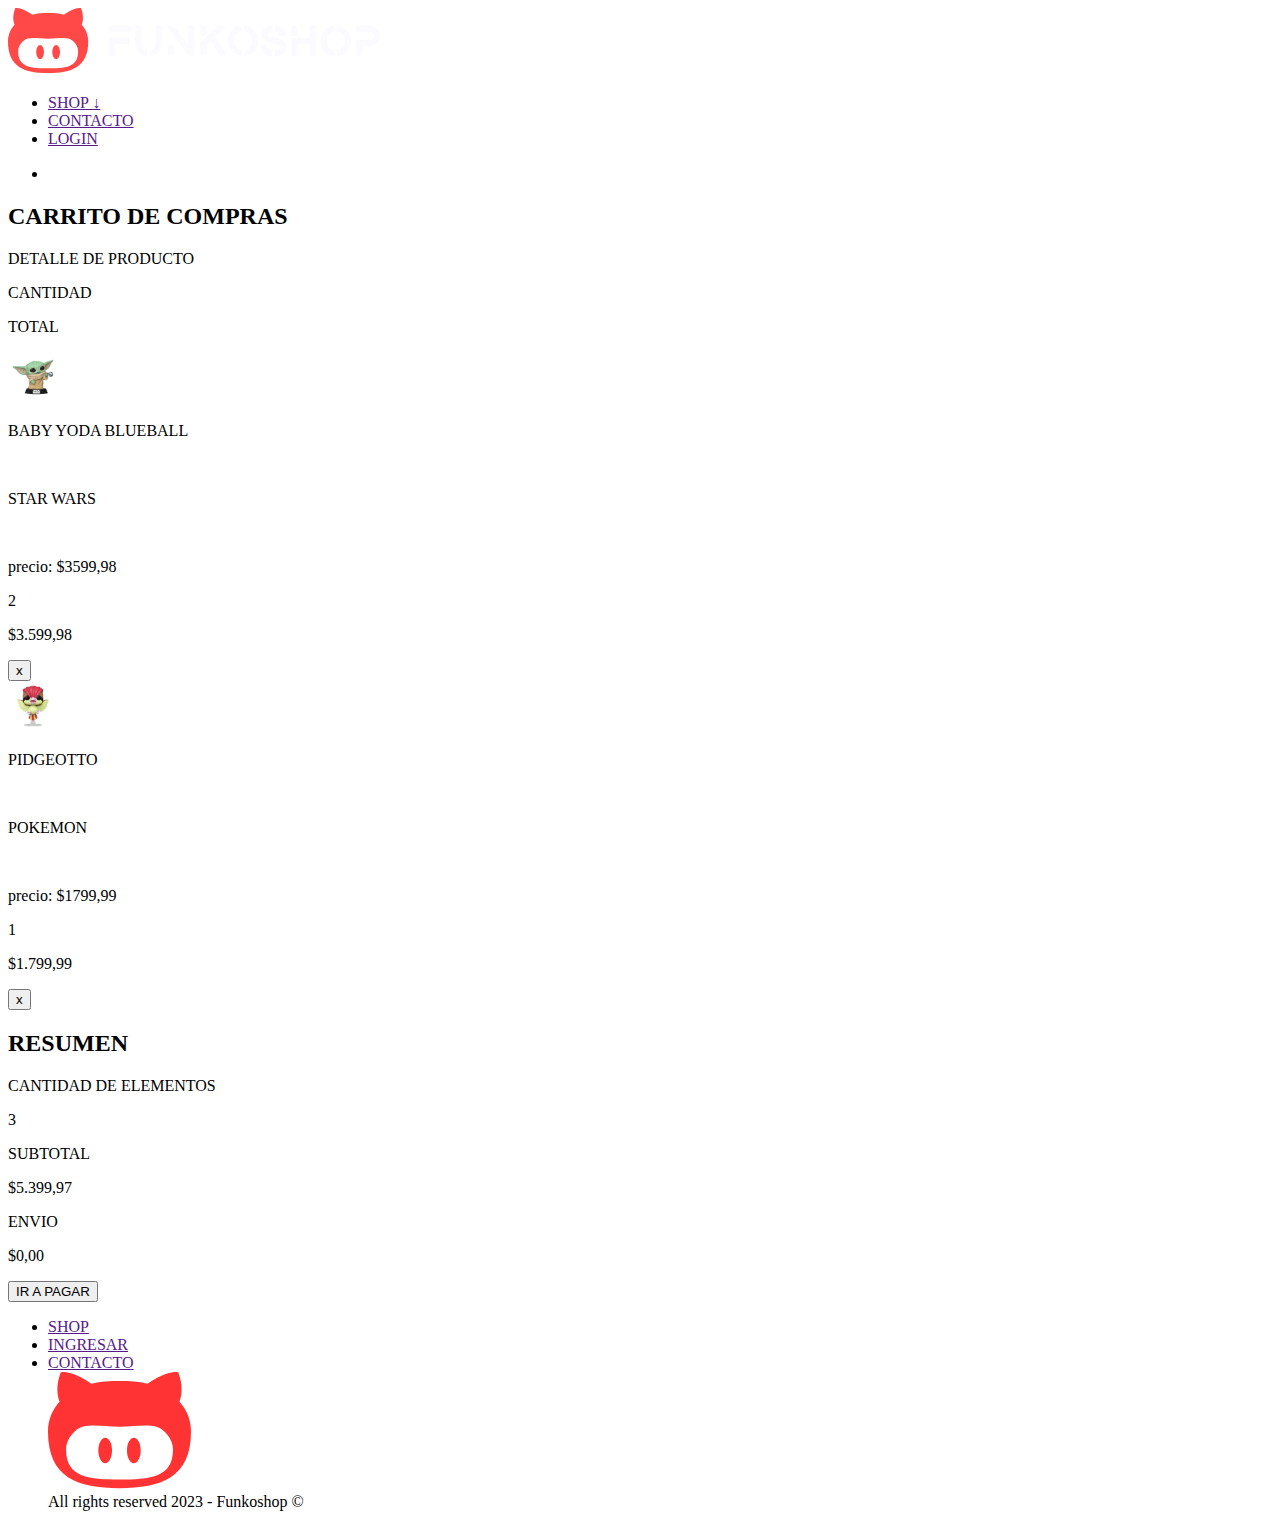
<file: carrito/carrito.html>
<!DOCTYPE html>
<html lang="en">
<head>
    <meta charset="UTF-8">
    <meta name="viewport" content="width=device-width, initial-scale=1.0">
    <link href="https://cdn.jsdelivr.net/npm/bootstrap@5.3.2/dist/css/bootstrap.min.css" rel="stylesheet"
                integrity="sha384-T3c6CoIi6uLrA9TneNEoa7RxnatzjcDSCmG1MXxSR1GAsXEV/Dwwykc2MPK8M2HN" crossorigin="anonymous">

    <title>Carrito</title>
</head>
<body>
    <header>
        <nav>
            <a href="">
                <img src="../img/branding/logo_light_horizontal.svg" alt="Isologotipo de la marca Funko"/>
            </a>
            <ul>
                <li>
                    <a href="">SHOP ↓</a>
                </li>
                <li>
                    <a href="">CONTACTO</a>
                </li>
                <li>
                    <a href="">LOGIN</a>
                </li>
                <li>
                    <a href="">
                        <img src="../img/icons/cart-icon.svg" alt="icono de carrito"/>
                    </a>
                </li>
            </ul>
        </nav>
    </header>
        <main>
            <h2>CARRITO DE COMPRAS</h2>
             
            <div class="container">
                <div class="row">
                    <div class="col">
                        <p>DETALLE DE PRODUCTO</p>
                    </div>
                    <div class="col">
                        <p>CANTIDAD</p>
                    </div>
                    <div class="col">
                        <p>TOTAL</p>
                    </div>
                </div>
            </div>
            <div class="container">
                <div class="row">
                    <div class="col">
                        <img src="../img/star-wars/baby-yoda-1.webp" width="50" height="50"/>
                        <p>BABY YODA BLUEBALL</p><br>
                        <p>STAR WARS</p><br>
                        <p>precio: $3599,98</p>
                    </div>
                    <div class="col">
                        <p>2</p>
                    </div>
                    <div class="col">
                        <p>$3.599,98</p>
                    </div>
                    <div class="col">
                        <button>x</button>
                    </div>
                </div>
            </div>
            <div class="container">
                <div class="row">
                    <div class="col">
                        <img src="../img/pokemon/pidgeotto-1.webp" width="50" height="50" />
                        <p>PIDGEOTTO</p><br>
                        <p>POKEMON</p><br>
                        <p>precio: $1799,99</p>
                    </div>
                    <div class="col">
                        <p>1</p>
                    </div>
                    <div class="col">
                        <p>$1.799,99</p>
                    </div>
                    <div class="col">
                        <button>x</button>
                    </div>
                </div>
            </div>

            <h2>RESUMEN</h2>
                <div class="container">
                    <div class="row">
                        <div class="col">
                            <p>CANTIDAD DE ELEMENTOS</p>
                        </div>
                        <div class="col">
                            <p>3</p>
                        </div>
                    </div>

                    <div class="row">
                        <div class="col">
                            <p>SUBTOTAL</p>
                        </div>
                        <div class="col">
                            <p>$5.399,97</p>
                         </div>
                    </div>
                        
                    <div class="row">
                        <div class="col">
                            <p>ENVIO</p>
                        </div>
                        <div class="col">
                            <p>$0,00</p>
                        </div>
                    </div>   
                </div>

            <button>IR A PAGAR</button>

        </main>

        <footer>
            <ul>
                <li>
                    <a href="">SHOP</a>
                </li>
                <li>
                    <a href="">INGRESAR</a>
                </li>
                <li>
                    <a href="">CONTACTO</a>
                </li>

                <a href="">
                    <img src="../img/branding/isotype.svg" alt="Isologotipo de la marca Funko" />
                </a>

                <div>
                    <a>All rights reserved 2023 - Funkoshop &copy;</a>
                </div>

        </footer>
        <script src="https://cdn.jsdelivr.net/npm/bootstrap@5.3.2/dist/js/bootstrap.bundle.min.js"
                integrity="sha384-C6RzsynM9kWDrMNeT87bh95OGNyZPhcTNXj1NW7RuBCsyN/o0jlpcV8Qyq46cDfL" crossorigin="anonymous"></script>
</body>
</html>
</file>
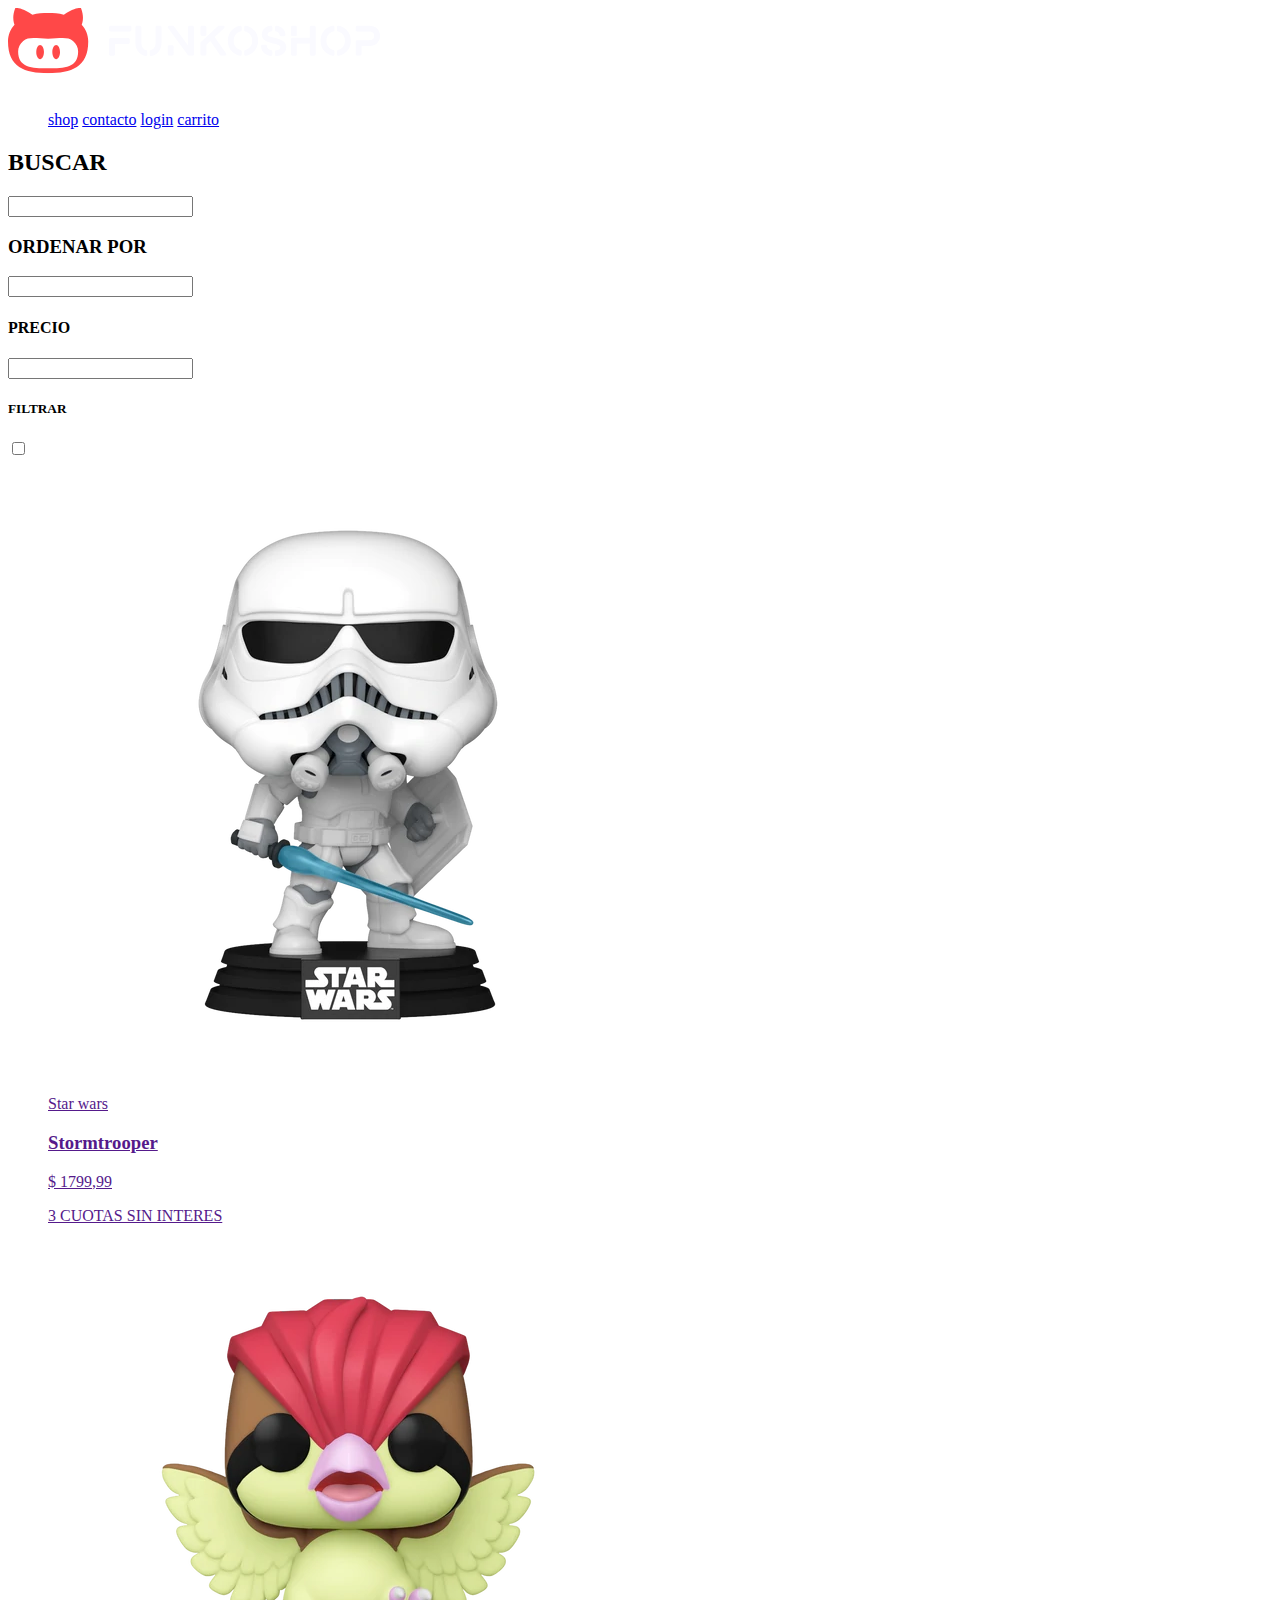
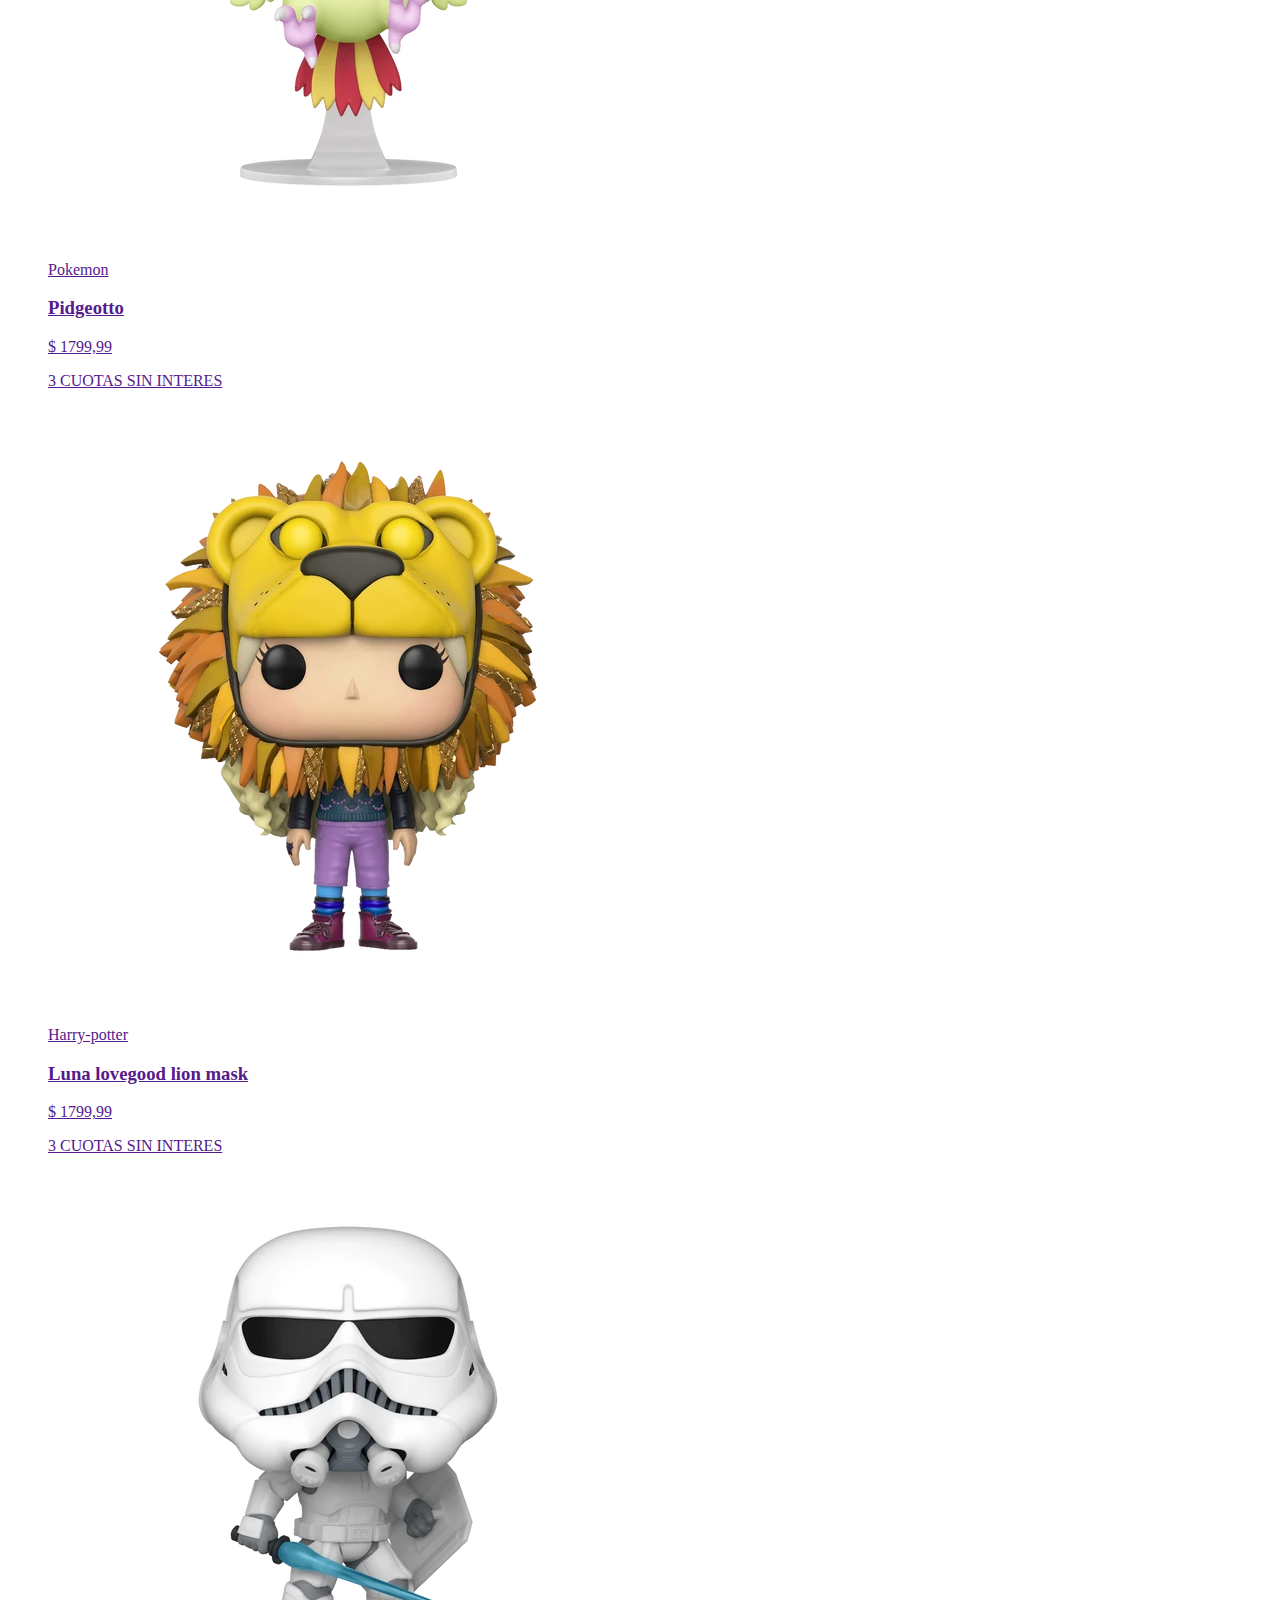
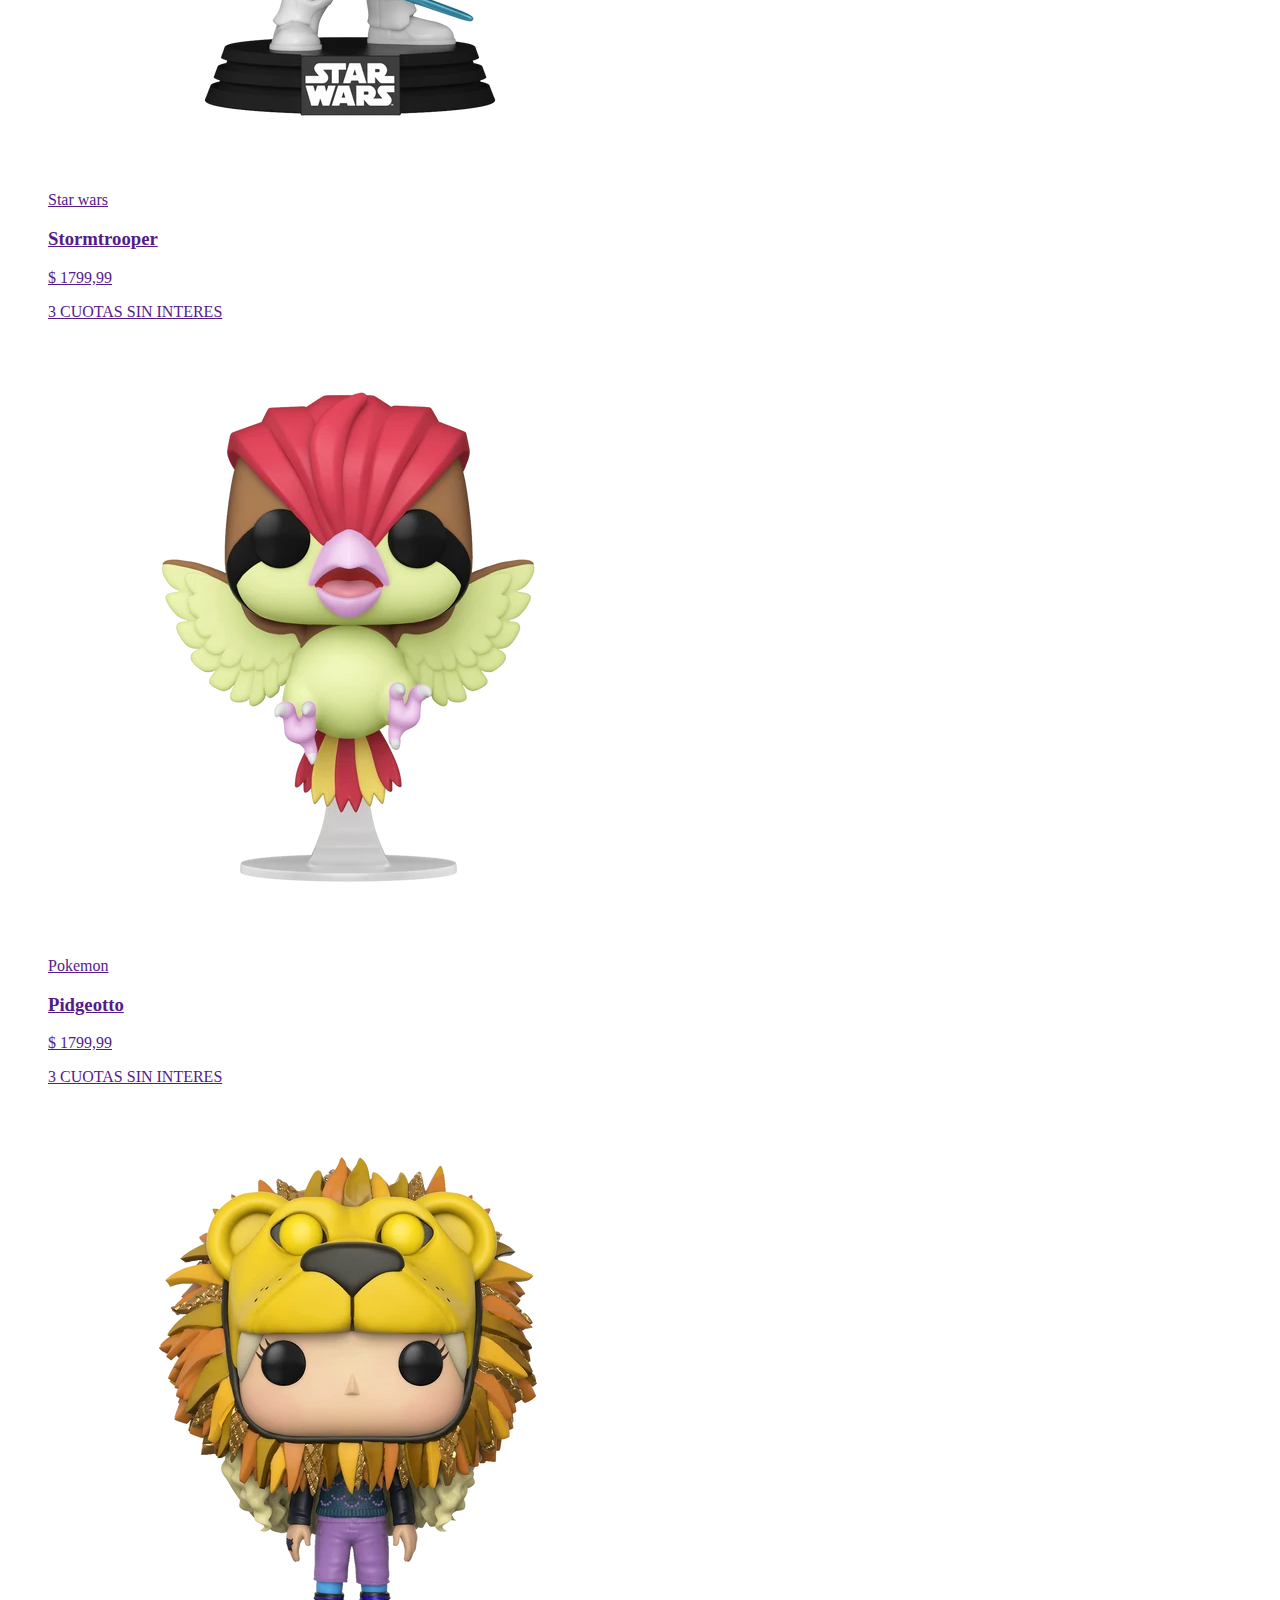
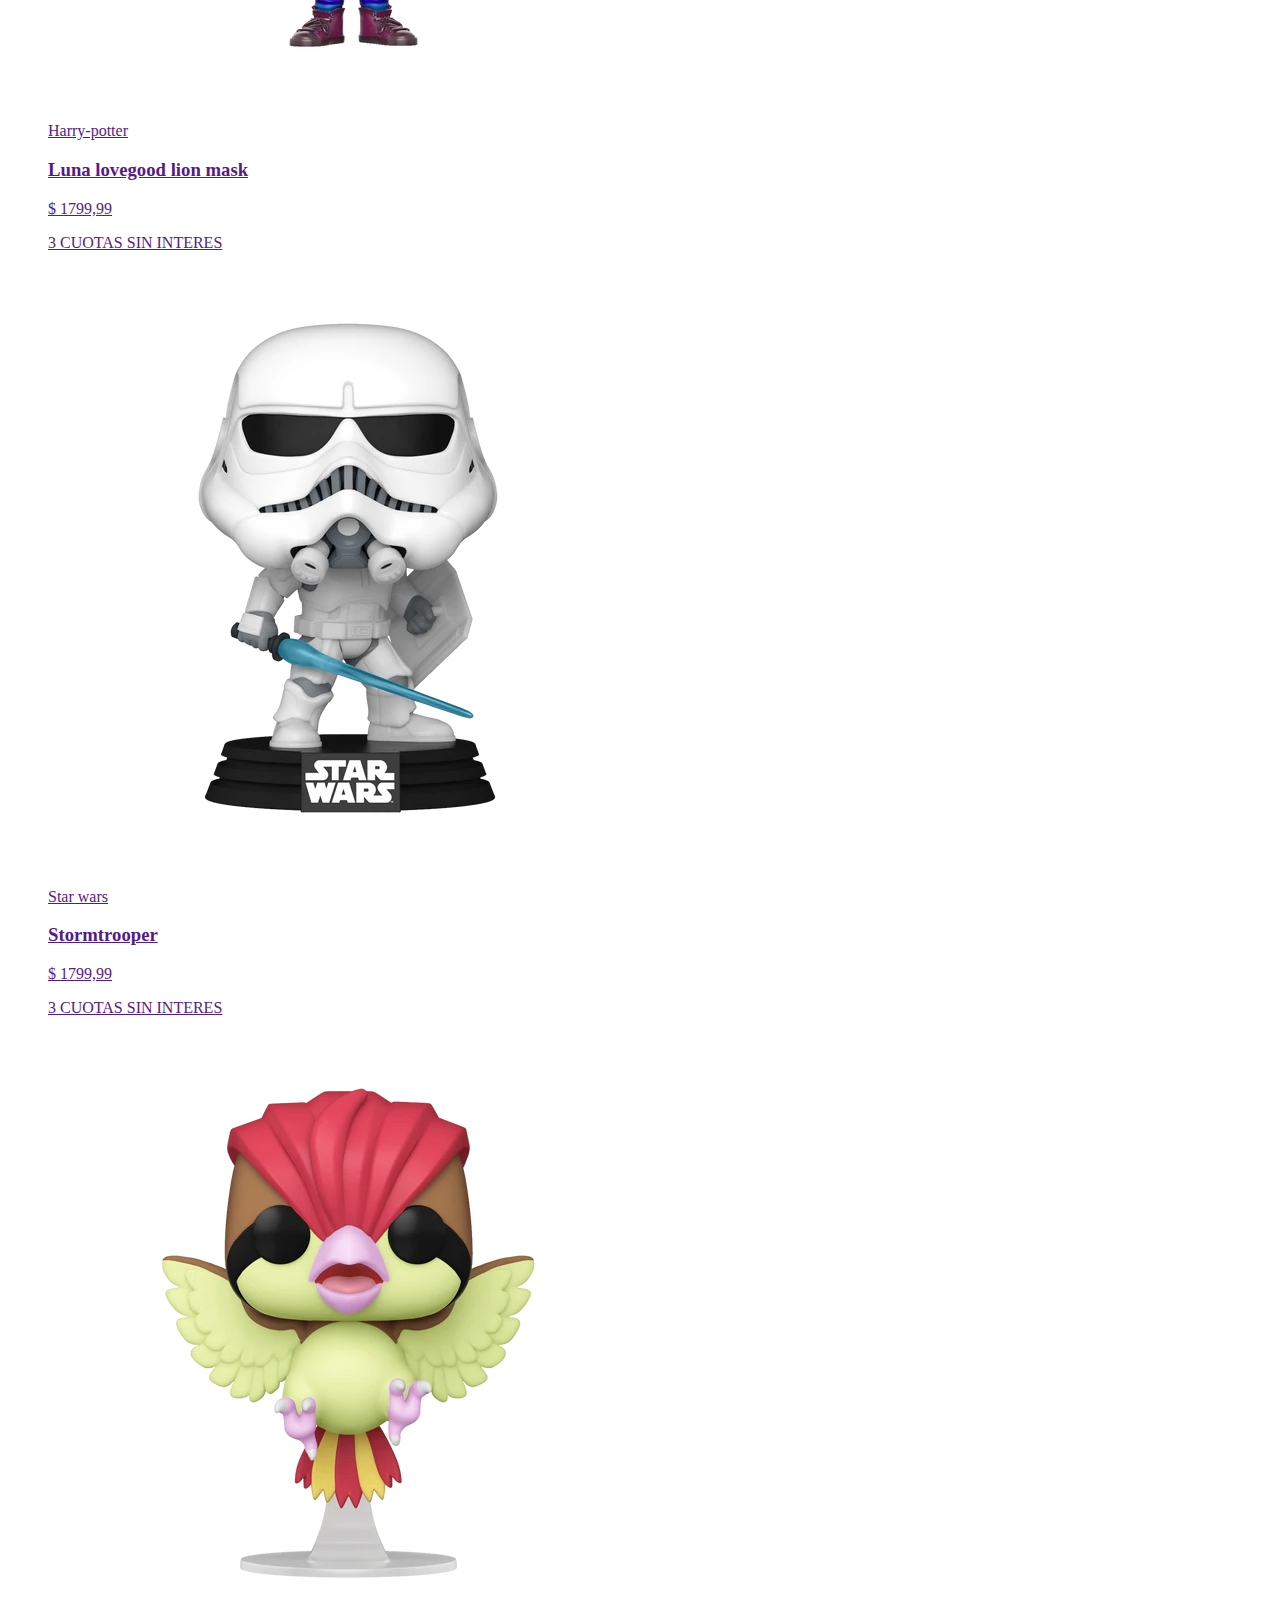
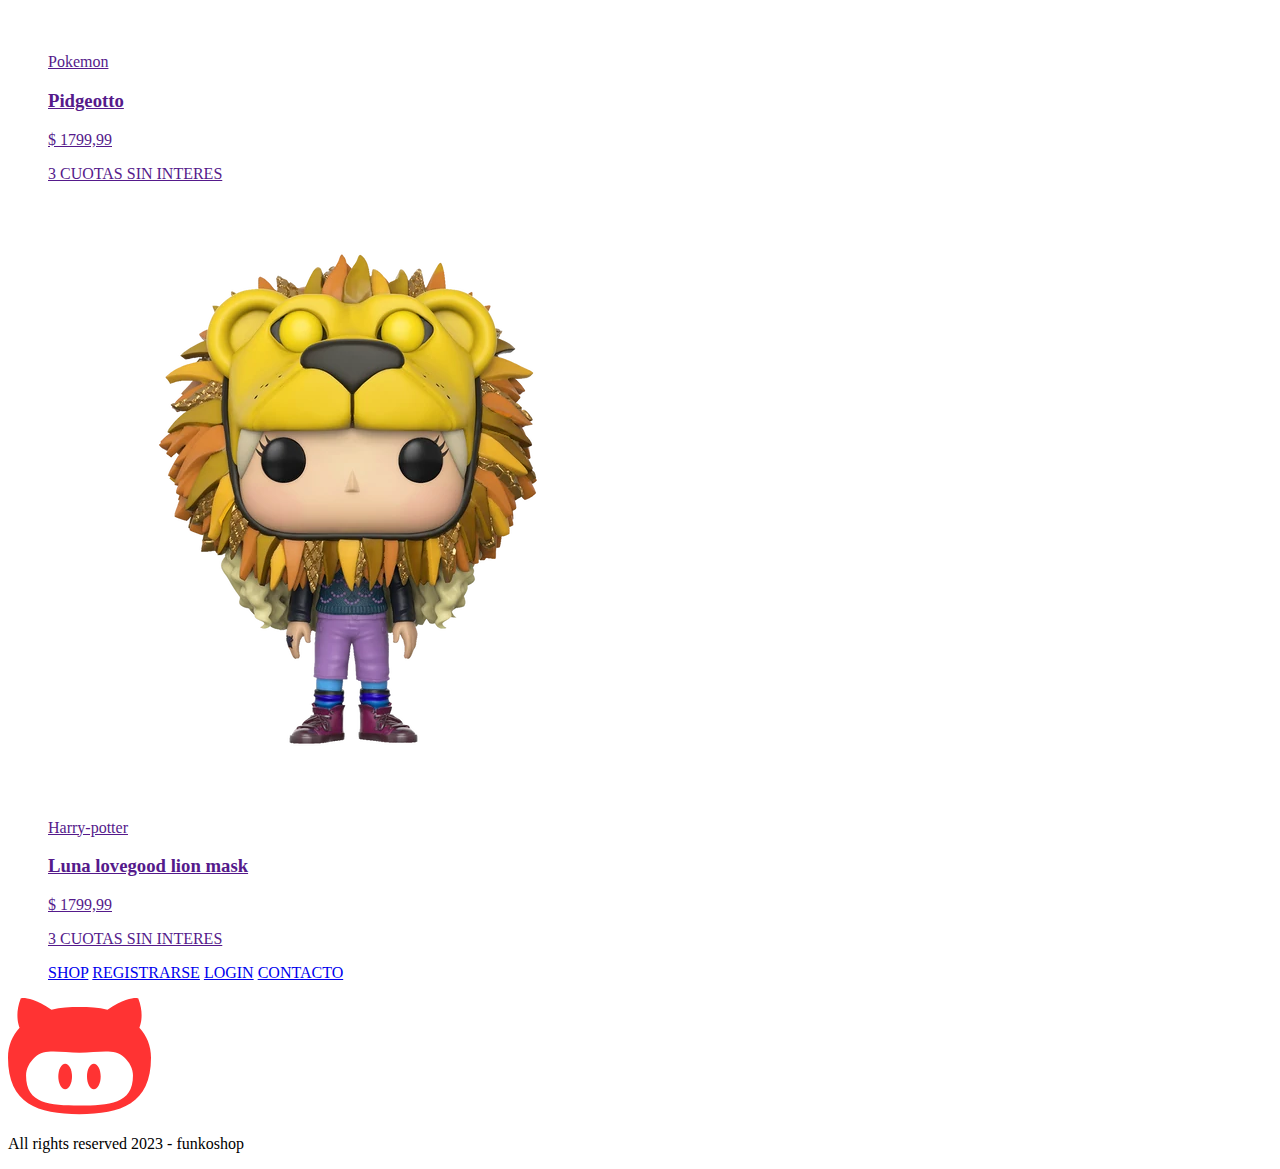
<file: shop/shop.html>
<!DOCTYPE html>
<html lang="en">
<head>
    <meta charset="UTF-8">
    <meta name="viewport" content="width=device-width, initial-scale=1.0">
    <title>shop</title>
</head>
<body>
     <header> <!--inicio header-->
        <nav>
            <picture>
                <a href="">
                  <img src="./img/multimedia/branding/logo_light_horizontal.svg" alt="Isologotipo de la marca funko">
                </a>
            </picture>
        
            <ul>
                <il>
                    <a href="./pages/shop.html">shop</a>
                </il>
                <il>
                    <a href="./pages/contacto.html">contacto</a>
                </il>
                <il>
                    <a href="./pages/login.html">login</a>
                </il>
                <il>
                    <a href="./pages/carrito.html">carrito</a>
                      <img src="./img/multimedia/icons/cart-icon.svg" alt="icono de carrito">
                </il>
            </ul>
        </nav>
     </header> <!--fin header-->
 <aside>
    <h2>BUSCAR</h2>
     <form> 
        <input>
     </form>
    <h3>ORDENAR POR</h3>
     <form>
        <input>
     </form>
    <h4>PRECIO</h4>
     <form>
        <input>
     </form>
    <h5>FILTRAR</h5>
     <form>
        <input type="checkbox">
     </form>
 </aside>
 <main>
    <section>
        <ul>
             <il>
                <article>
                   <a href="">
                     <picture>
                        <img src="./img/multimedia/star-wars/trooper-1.webp" alt="figura coleccionable funko de un Stormtrooper">
                     </picture>
                     <div>
                        <p>Star wars</p>
                        <h3>Stormtrooper</h3>
                        <p>$ 1799,99</p>
                        <p>3 CUOTAS SIN INTERES</p>
                     </div>
                   </a>
                </article>
             </il>
             <il>
                <article>
                    <a href="">
                        <picture>
                           <img src="./img/multimedia/pokemon/pidgeotto-1.webp" alt="figura coleccionable funko de un Pidgeotto">
                        </picture>
                        <div>
                           <p>Pokemon</p>
                           <h3>Pidgeotto</h3>
                           <p>$ 1799,99</p>
                           <p>3 CUOTAS SIN INTERES</p>
                        </div>
                      </a>
                    
                </article>
             </il>
             <il>
                <article>
                    <a href="">
                        <picture>
                           <img src="./img/multimedia/harry-potter/luna-1.webp" alt="figura coleccionable funko de un Luna">
                        </picture>
                        <div>
                           <p>Harry-potter</p>
                           <h3>Luna lovegood lion mask</h3>
                           <p>$ 1799,99</p>
                           <p>3 CUOTAS SIN INTERES</p>
                        </div>
                      </a>
                </article>
             </il>
        </ul>
    </section>
    <section>
        <ul>
             <il>
                <article>
                   <a href="">
                     <picture>
                        <img src="./img/multimedia/star-wars/trooper-1.webp" alt="figura coleccionable funko de un Stormtrooper">
                     </picture>
                     <div>
                        <p>Star wars</p>
                        <h3>Stormtrooper</h3>
                        <p>$ 1799,99</p>
                        <p>3 CUOTAS SIN INTERES</p>
                     </div>
                   </a>
                </article>
             </il>
             <il>
                <article>
                    <a href="">
                        <picture>
                           <img src="./img/multimedia/pokemon/pidgeotto-1.webp" alt="figura coleccionable funko de un Pidgeotto">
                        </picture>
                        <div>
                           <p>Pokemon</p>
                           <h3>Pidgeotto</h3>
                           <p>$ 1799,99</p>
                           <p>3 CUOTAS SIN INTERES</p>
                        </div>
                      </a>
                    
                </article>
             </il>
             <il>
                <article>
                    <a href="">
                        <picture>
                           <img src="./img/multimedia/harry-potter/luna-1.webp" alt="figura coleccionable funko de un Luna">
                        </picture>
                        <div>
                           <p>Harry-potter</p>
                           <h3>Luna lovegood lion mask</h3>
                           <p>$ 1799,99</p>
                           <p>3 CUOTAS SIN INTERES</p>
                        </div>
                      </a>
                </article>
             </il>
        </ul>
    </section>
    <section>
        <ul>
             <il>
                <article>
                   <a href="">
                     <picture>
                        <img src="./img/multimedia/star-wars/trooper-1.webp" alt="figura coleccionable funko de un Stormtrooper">
                     </picture>
                     <div>
                        <p>Star wars</p>
                        <h3>Stormtrooper</h3>
                        <p>$ 1799,99</p>
                        <p>3 CUOTAS SIN INTERES</p>
                     </div>
                   </a>
                </article>
             </il>
             <il>
                <article>
                    <a href="">
                        <picture>
                           <img src="./img/multimedia/pokemon/pidgeotto-1.webp" alt="figura coleccionable funko de un Pidgeotto">
                        </picture>
                        <div>
                           <p>Pokemon</p>
                           <h3>Pidgeotto</h3>
                           <p>$ 1799,99</p>
                           <p>3 CUOTAS SIN INTERES</p>
                        </div>
                      </a>
                    
                </article>
             </il>
             <il>
                <article>
                    <a href="">
                        <picture>
                           <img src="./img/multimedia/harry-potter/luna-1.webp" alt="figura coleccionable funko de un Luna">
                        </picture>
                        <div>
                           <p>Harry-potter</p>
                           <h3>Luna lovegood lion mask</h3>
                           <p>$ 1799,99</p>
                           <p>3 CUOTAS SIN INTERES</p>
                        </div>
                      </a>
                </article>
             </il>
        </ul>
    </section>
    <section>

    </section>
 </main>
 <foster>
    <section>
        <nav>
            <ul>
                <il>
                    <a href="./pages/shop.html">SHOP</a>
                </il>
                <il>
                    <a href="./pages/register.html">REGISTRARSE</a>
                </il>
                <il>
                    <a href="./pages/login.html">LOGIN</a>
                </il>
                <il>
                    <a href="./pages/contacto.html">CONTACTO</a>
                </il>
            </ul>
            <picture>
                <img src="./img/multimedia/branding/isotype.svg">
            </picture>
        </nav>
    </section>
    <p>All rights reserved 2023 - funkoshop</p>
 </foster>

</body>
</html>
</file>
